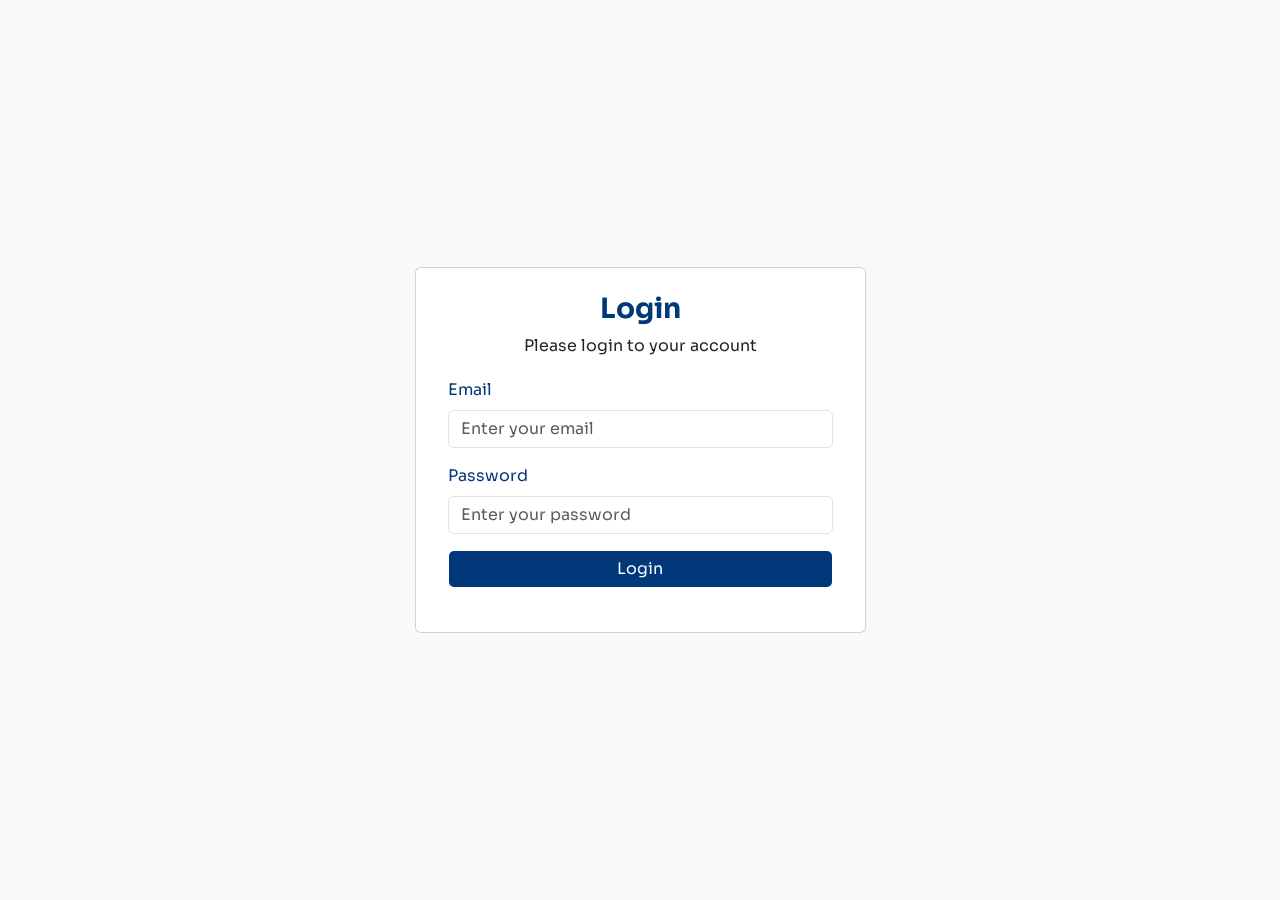
<file: src/page/html/auth_page/login.html>
<!doctype html>
<html lang="en">
  <head>
    <meta charset="utf-8" />
    <meta name="viewport" content="width=device-width, initial-scale=1" />
    <title>login</title>
    <link
      href="https://cdn.jsdelivr.net/npm/bootstrap@5.3.8/dist/css/bootstrap.min.css"
      rel="stylesheet"
    />
    <link
      rel="stylesheet"
      href="https://cdnjs.cloudflare.com/ajax/libs/font-awesome/6.4.0/css/all.min.css"
    />
    <link
      href="https://fonts.googleapis.com/css2?family=Sora:wght@400;500;600;700&display=swap"
      rel="stylesheet"
    />
    <style>
      :root {
        --text-darkblue: #003879;
      }
      body {
        font-family: "Sora";
      }
      .bg-darkblue {
        background-color: var(--text-darkblue);
      }
      .bg-darkblue:hover {
        background-color: #022a57;
      }

      .text-darkblue {
        color: var(--text-darkblue);
      }
      button:disabled,
      button[disabled] {
        background-color: var(--text-darkblue) !important;
        color: #fff !important;
        opacity: 1 !important;
        cursor: not-allowed;
      }
    </style>
  </head>
  <body>
    <div
      class="d-flex justify-content-center align-items-center bg-light vh-100"
    >
      <div class="container">
        <div class="row justify-content-center">
          <div class="col-12 col-sm-12 col-md-8 col-lg-6 col-xl-5">
            <div class="card">
              <div class="card-body p-3">
                <div class="text-center">
                  <h3 class="mt-2 fw-bold text-darkblue">Login</h3>
                  <p>Please login to your account</p>
                </div>
                <form id="forminput" onsubmit="loginpage(event)">
                  <div class="py-1 mx-3">
                    <div class="col-12 mb-3">
                      <label for="email" class="form-label text-darkblue"
                        >Email</label
                      >
                      <input
                        type="text"
                        class="form-control mb-2"
                        id="email"
                        placeholder="Enter your email"
                      />
                      <small id="email-warn" class="text-danger"></small>
                    </div>

                    <div class="col-12 mb-1">
                      <label for="pw" class="form-label text-darkblue"
                        >Password</label
                      >
                      <input
                        type="password"
                        class="form-control mb-2"
                        id="pw"
                        placeholder="Enter your password"
                      />
                      <small id="pw-warn" class="text-danger"></small>
                    </div>

                    <div class="mt-3">
                      <button
                        type="submit"
                        id="login"
                        class="form-control btn bg-darkblue bg-darkblue:hover text-white d-flex align-items-center justify-content-center gap-2"
                      >
                     
                        <i id="loginSpinner" class="fas fa-spinner fa-spin text-white opacity-75"></i>


                        <span class="btn-text">Login</span>
                      </button>
                    </div>

                    <div
                      id="invalide-input"
                      class="text-danger text-center mt-4"
                    ></div>
                    <div
                      id="success-input"
                      class="text-success text-center mt-4"
                    ></div>
                  </div>
                </form>
              </div>
            </div>
          </div>
        </div>
      </div>
    </div>
    <script
      src="https://cdn.jsdelivr.net/npm/bootstrap@5.3.8/dist/js/bootstrap.bundle.min.js"
      integrity="sha384-FKyoEForCGlyvwx9Hj09JcYn3nv7wiPVlz7YYwJrWVcXK/BmnVDxM+D2scQbITxI"
      crossorigin="anonymous"
    ></script>
    <script src="../../scripts/auth_scripts/login.js"></script>
  </body>
</html>
</file>
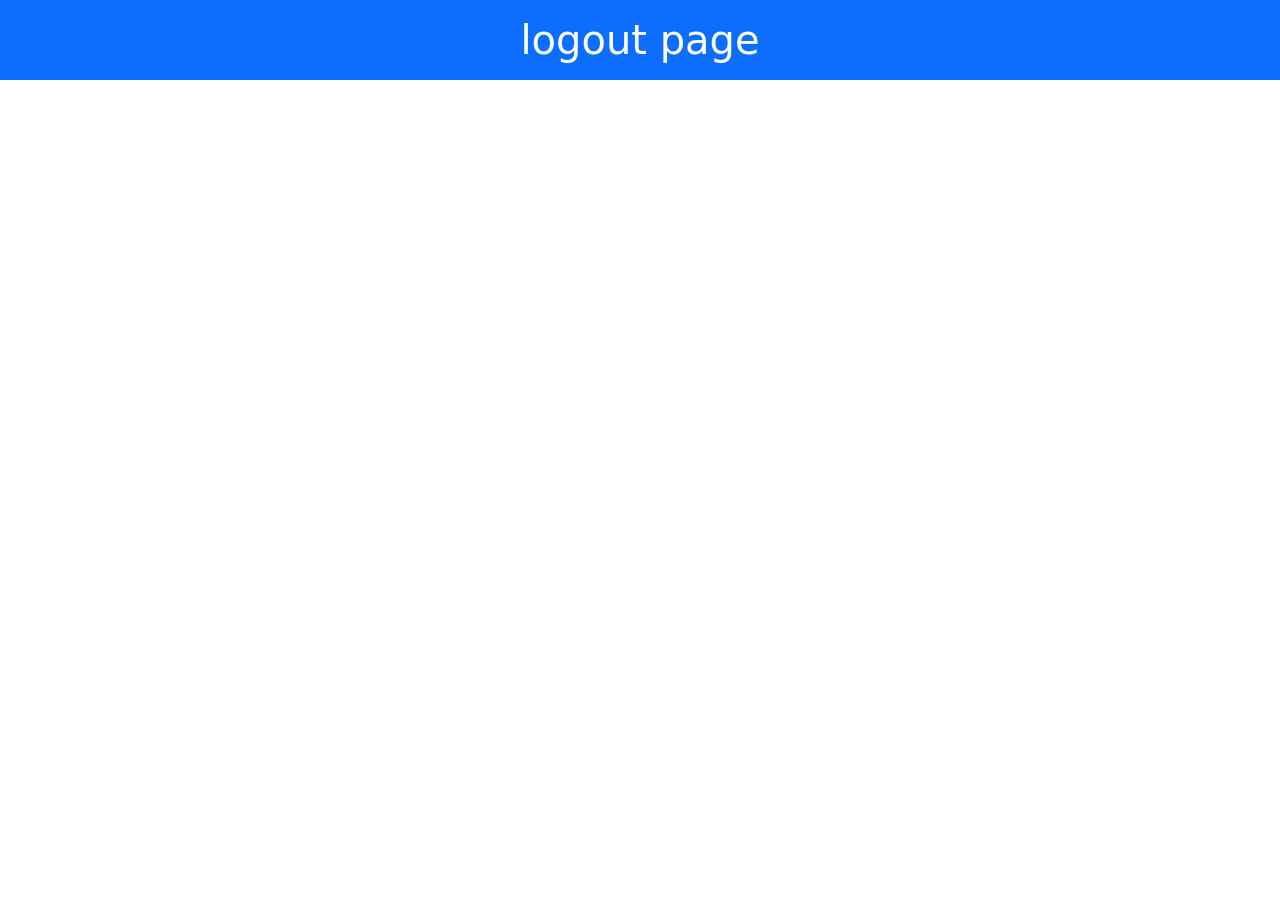
<file: src/page/html/auth_page/logout.html>
<!doctype html>
<html lang="en">
  <head>
    <meta charset="utf-8">
    <meta name="viewport" content="width=device-width, initial-scale=1">
    <title>logout</title>
    <link href="https://cdn.jsdelivr.net/npm/bootstrap@5.3.8/dist/css/bootstrap.min.css" rel="stylesheet" integrity="sha384-sRIl4kxILFvY47J16cr9ZwB07vP4J8+LH7qKQnuqkuIAvNWLzeN8tE5YBujZqJLB" crossorigin="anonymous">
  </head>
  <body>
    <h1 class="bg-primary text-white text-center p-3">logout page</h1>
    <script src="https://cdn.jsdelivr.net/npm/bootstrap@5.3.8/dist/js/bootstrap.bundle.min.js" integrity="sha384-FKyoEForCGlyvwx9Hj09JcYn3nv7wiPVlz7YYwJrWVcXK/BmnVDxM+D2scQbITxI" crossorigin="anonymous"></script>
  </body>
</html>
</file>
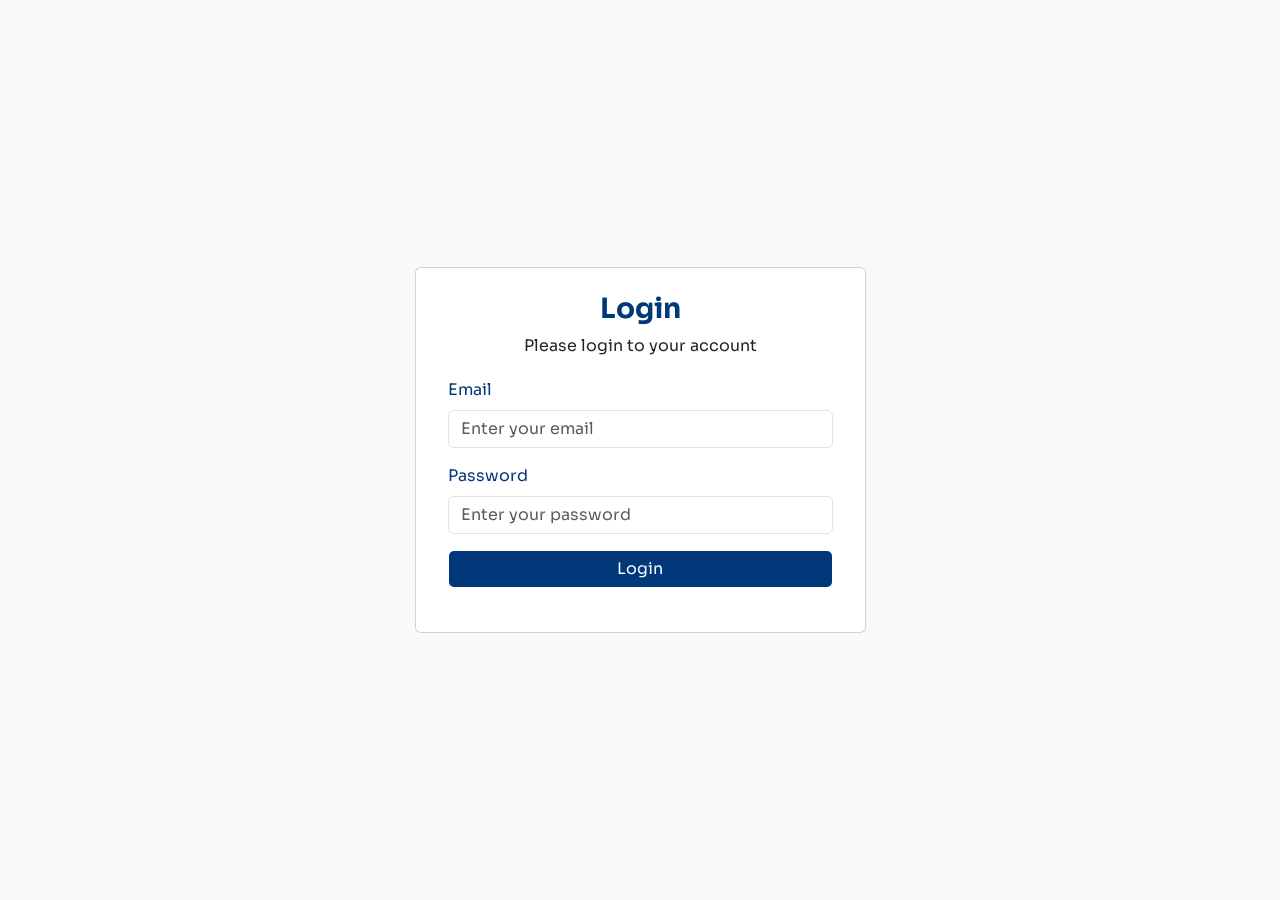
<file: src/page/html/dashboard_page/dashboard.html>
<!doctype html>
<html lang="en">

<head>
  <meta charset="UTF-8" />
  <meta name="viewport" content="width=device-width, initial-scale=1.0" />
  <title>Blog Dashboard</title>

  <link href="https://cdn.jsdelivr.net/npm/bootstrap@5.3.8/dist/css/bootstrap.min.css" rel="stylesheet" />
  <link rel="stylesheet" href="https://cdnjs.cloudflare.com/ajax/libs/font-awesome/6.4.0/css/all.min.css" />
  <link href="https://fonts.googleapis.com/css2?family=Sora:wght@400;500;600;700&display=swap" rel="stylesheet" />
  <link rel="stylesheet" href="../../../asset/css/style.css">

  
</head>

<body class="bg-light">
  <div class="d-flex vh-100">
    <!-- SIDEBAR -->
    <nav id="sidebar" class="sidebar text-white p-4 flex-shrink-0" style="width: 260px; overflow-y: auto">
      <div class="mb-4">
        <img src="../../../asset/images/ANT.png" class="img-fluid w-75" alt="ANT" />
      </div>

      <ul class="list-unstyled">
        <li class="mb-2">
          <a href="#" class="nav-link text-white active p-2 rounded" data-page="dashboard">
            <i class="fas fa-home me-2"></i> Dashboard
          </a>
        </li>

        <li class="mb-2">
          <a class="nav-link text-white-50 p-2 rounded d-flex justify-content-between align-items-center"
            data-bs-toggle="collapse" href="#articleMenu" role="button" aria-expanded="false">
            <span> <i class="fas fa-file-alt me-2"></i> My Article </span>

            <!-- Chevron -->
            <i class="fas fa-chevron-down article-chevron"></i>
          </a>

          <div class="collapse ps-3 mt-1" id="articleMenu">
            <a href="#" class="nav-link text-white-50 p-2 rounded mb-1" data-page="articleList">
              All Article
            </a>
            <a href="#" class="nav-link text-white-50 p-2 rounded" data-page="articleCreate">
              Create Article
            </a>
          </div>
        </li>

        <li class="mb-2">
          <a href="#" class="nav-link text-white-50 p-2 rounded" data-page="category">
            <i class="fas fa-list me-2"></i> Category
          </a>
        </li>

        <li class="mb-2">
          <a href="#" class="nav-link text-danger p-2 rounded" data-page="logout">
            <i class="fas fa-sign-out-alt me-2"></i> Logout
          </a>
        </li>
      </ul>
    </nav>

    <!-- MAIN -->
    <div class="d-flex flex-column flex-grow-1">
      <!-- HEADER -->
      <header class="bg-white border-bottom px-4 py-3 d-flex justify-content-between align-items-center">
        <div class="d-flex align-items-center gap-3">
          <button class="btn btn-primary d-md-none" id="toggleBtn" type="button">
            <i class="fas fa-bars"></i>
          </button>
          <h4 id="pageTitle" class="mb-0 fw-bold text-darkblue">Dashboard</h4>
        </div>

        <div class="d-flex align-items-center gap-2">
          <div class="dropdown">
            <a class="btn dropdown-toggle d-flex align-items-center gap-2" role="button" data-bs-toggle="dropdown">

              <img id="navAvatar" src="" class="rounded-circle" style="width:32px;height:32px;object-fit:cover">

              <span id="navUsername" class="fw-semibold text-darkblue"></span>

            </a>

            <ul class="dropdown-menu p-2">

              <li>
                <a href="#" class="dropdown-item nav-link p-2" data-page="profile">
                  <i class="fas fa-user me-2"></i> Profile
                </a>
              </li>

              <li>
                <hr class="dropdown-divider">
              </li>

              <li>
                <a href="#" class="dropdown-item nav-link text-danger p-2" data-page="logout">
                  <i class="fas fa-sign-out-alt me-2"></i> Logout
                </a>
              </li>

            </ul>
          </div>

      </header>

      <!-- CONTENT -->
      <main class="flex-grow-1 overflow-auto p-4">
        <!-- Dashboard Toolbar -->
        <div id="dashboardtool" class="container-fluid px-0">
          <div class="row">
            <div class="col-6 mb-4">
              <div class="form-control">
                <div class="d-flex align-items-center">
                  <i class="fas fa-search text-secondary"></i>
                  <input type="text" id="searchInput" class="form-control border-0 shadow-none"
                    placeholder="Search articles..." />
                </div>
              </div>
            </div>

            <div class="col-6 mb-4 d-flex justify-content-end">
              <button id="createBtn" class="btn bg-darkblue text-white" type="button">
                <i class="fas fa-plus-circle me-2"></i>
                Create Article
              </button>
            </div>
          </div>
        </div>

        <!-- DASHBOARD PAGE -->
        <div id="page-dashboard" class="page-content">
          <div id="article" class="row g-3"></div>

          <div class="d-flex justify-content-between align-items-center mt-3">
            <div id="rangeInfo" class="text-muted small">
              Showing 0–0 of 0
            </div>

            <div class="d-flex align-items-center gap-3">
              <button id="prevBtn" class="btn btn-outline-secondary" type="button">
                Previous
              </button>
              <span id="pageInfo" class="fw-medium">Page 1 of 1</span>
              <button id="nextBtn" class="btn bg-darkblue text-white" type="button">
                Next
              </button>
            </div>
          </div>
        </div>

        <!-- ARTICLE LIST PAGE -->
        <div id="page-articleList" class="page-content d-none">
          <div class="mb-3">
            <button id="createArticleBtn" class="btn bg-darkblue text-white py-2 " type="button">
              <i class="fas fa-plus-circle me-2"></i>
              Create Article
            </button>
          </div>
          <table class="table table-bordered align-middle">
            <thead class="table-light">
              <tr>
                <th>Title</th>
                <th>Category</th>
                <th>Content</th>
                <th>Thumbnail</th>
                <th>Actions</th>
              </tr>
            </thead>
            <tbody id="articleTableBody">
              <!-- Articles will be injected here dynamically -->
            </tbody>
          </table>
        </div>

        <!-- ARTICLE EDIT PAGE (used instead of modal) -->
        <div id="page-articleEdit" class="page-content d-none">
          <div id="articleEditContainer" class="container px-0"></div>
        </div>


        <!-- ARTICLE CREATE PAGE -->
        <div id="page-articleCreate" class="page-content d-none">
          <div id="articlecontainer"></div>
        </div>
        <div id="page-profile" class="page-content d-none">
          <div id="profileContainer"></div>
        </div>
        <!-- CATEGORY PAGE -->
        <div id="page-category" class="page-content d-none">
          <div class="container px-4">
            <div class="d-flex justify-content-end align-items-center mb-3">
              <button class="btn btn-primary px-4" id="createNewBtn" type="button">
                Create New Category
              </button>
            </div>

            <div class="card">
              <div class="card-body p-0">

                <table class="table table-hover mb-0">
                  <thead class="table-light">
                    <tr>
                      <th class="ps-4">Category Name</th>
                      <th class="text-end pe-4">Actions</th>
                    </tr>
                  </thead>

                  <tbody id="displayCategory">
                    <!-- Categories will render here -->
                  </tbody>
                </table>

              </div>
            </div>

          </div>
        </div>
      </main>
    </div>
  </div>

  <!-- ======================= DASHBOARD LOGOUT MODAL ======================= -->
  <div class="modal fade" id="dashboardLogoutModal" tabindex="-1" aria-hidden="true">
    <div class="modal-dialog modal-dialog-centered">
      <div class="modal-content">
        <div class="modal-header">
          <h5 class="modal-title text-danger fw-bold">Confirm Logout</h5>
          <button type="button" class="btn-close" data-bs-dismiss="modal"></button>
        </div>
        <div class="modal-body">Are you sure you want to logout?</div>
        <div class="modal-footer">
          <button class="btn btn-secondary" data-bs-dismiss="modal" type="button">
            Cancel
          </button>
          <button class="btn btn-danger" id="confirmLogout" type="button">
            Yes, Logout
          </button>
        </div>
      </div>
    </div>
  </div>

  <!-- ======================= CATEGORY MODALS (UNIQUE IDS) ======================= -->

  <!-- Create -->
  <div class="modal fade" id="categoryCreateModal" tabindex="-1" aria-hidden="true">
    <div class="modal-dialog modal-dialog-centered">
      <div class="modal-content">
        <div class="modal-header">
          <h5 class="modal-title">Create New Category</h5>
          <button type="button" class="btn-close" data-bs-dismiss="modal"></button>
        </div>
        <div class="modal-body">
          <div class="mb-3">
            <label class="form-label">Category Name <span class="text-danger">*</span></label>
            <input type="text" class="form-control" id="categoryName" placeholder="Enter category name" />
          </div>
        </div>
        <div class="modal-footer">
          <button class="btn btn-outline-secondary" data-bs-dismiss="modal" type="button">
            Cancel
          </button>
          <button class="btn btn-primary" id="btnCreate" type="button">
            Create
          </button>
        </div>
      </div>
    </div>
  </div>

  <!-- Edit -->
  <div class="modal fade" id="categoryEditModal" tabindex="-1" aria-hidden="true">
    <div class="modal-dialog modal-dialog-centered">
      <div class="modal-content">
        <div class="modal-header">
          <h5 class="modal-title">Edit Category</h5>
          <button type="button" class="btn-close" data-bs-dismiss="modal"></button>
        </div>
        <div class="modal-body">
          <div class="mb-3">
            <label class="form-label">Category Name <span class="text-danger">*</span></label>
            <input type="text" class="form-control" id="editCategoryName" placeholder="Enter category name" />
          </div>
        </div>
        <div class="modal-footer">
          <button class="btn btn-outline-secondary" data-bs-dismiss="modal" type="button">
            Cancel
          </button>
          <button class="btn btn-primary" id="btnEdit" type="button">
            Save
          </button>
        </div>
      </div>
    </div>
  </div>

  <!-- Delete -->
  <div class="modal fade" id="categoryDeleteModal" tabindex="-1" aria-hidden="true">
    <div class="modal-dialog modal-dialog-centered">
      <div class="modal-content">
        <div class="modal-header">
          <h5 class="modal-title text-danger">Confirm Delete</h5>
          <button type="button" class="btn-close" data-bs-dismiss="modal"></button>
        </div>
        <div class="modal-body">
          Are you sure you want to delete this category?
          <br />
          <small class="text-muted">This action cannot be undone.</small>
        </div>
        <div class="modal-footer">
          <button class="btn btn-secondary" data-bs-dismiss="modal" type="button">
            Cancel
          </button>
          <button class="btn btn-danger" id="confirmDeleteBtn" type="button">
            Yes, Delete
          </button>
        </div>
      </div>
    </div>
  </div>

  <!-- Alert -->
  <div class="modal fade" id="categoryAlertModal" tabindex="-1" aria-hidden="true">
    <div class="modal-dialog modal-dialog-centered">
      <div class="modal-content">
        <div class="modal-header">
          <h5 class="modal-title" id="alertModalTitle"></h5>
          <button type="button" class="btn-close" data-bs-dismiss="modal"></button>
        </div>
        <div class="modal-body" id="alertModalBody"></div>
        <div class="modal-footer">
          <button class="btn btn-primary" data-bs-dismiss="modal" type="button">
            OK
          </button>
        </div>
      </div>
    </div>
  </div>
  <!-- ======================= PROFILE DELETE AVATAR MODAL ======================= -->
  <!-- PROFILE DELETE MODAL -->
  <div class="modal fade" id="profileDeleteModal" tabindex="-1">
    <div class="modal-dialog modal-dialog-centered">
      <div class="modal-content">

        <div class="modal-header bg-danger text-white">
          <h5 class="modal-title">Delete Profile Picture</h5>
          <button type="button" class="btn-close btn-close-white" data-bs-dismiss="modal"></button>
        </div>

        <div class="modal-body">
          Are you sure you want to delete your profile picture?
        </div>

        <div class="modal-footer">
          <button type="button" class="btn btn-secondary" data-bs-dismiss="modal">
            Cancel
          </button>
          <button type="button" id="confirmDeleteAvatar" class="btn btn-danger">
            Yes, Delete
          </button>
        </div>

      </div>
    </div>
  </div>
  <!-- GLOBAL MESSAGE MODAL -->
  <div class="modal fade" id="messageModal" tabindex="-1">
    <div class="modal-dialog modal-dialog-centered">
      <div class="modal-content rounded">

        <div id="messageModalHeader" class="modal-header bg-dark text-white">
          <h5 class="modal-title" id="messageModalTitle">Message</h5>
          <button type="button" class="btn-close btn-close-white" data-bs-dismiss="modal"></button>
        </div>

        <div class="modal-body text-center py-4">
          <p id="messageModalBody" class="mb-0 fs-6"></p>
        </div>

        <div class="modal-footer justify-content-center border-0 pb-4">
          <button type="button" class="btn btn-dark px-4 rounded" data-bs-dismiss="modal">
            OK
          </button>
        </div>

      </div>
    </div>
  </div>
  <!-- Delete Article Modal -->
  <div class="modal fade" id="deleteArticleModal" tabindex="-1" aria-hidden="true">
    <div class="modal-dialog modal-dialog-centered">
      <div class="modal-content">
        <div class="modal-header">
          <h5 class="modal-title text-danger">Confirm Delete</h5>
          <button type="button" class="btn-close" data-bs-dismiss="modal"></button>
        </div>
        <div class="modal-body">
          Are you sure you want to delete this article?
        </div>
        <div class="modal-footer">
          <button type="button" class="btn btn-secondary" data-bs-dismiss="modal">Cancel</button>
          <button type="button" class="btn btn-danger" id="confirmDeleteArticleBtn">Yes, Delete</button>
        </div>
      </div>
    </div>
  </div>





  <!-- Scripts -->
  <script src="https://cdn.jsdelivr.net/npm/bootstrap@5.3.8/dist/js/bootstrap.bundle.min.js"></script>
  <script src="../../scripts/dashboard_scripts/dashboard.js"></script>
  <script src="../../scripts/category_scripts/category.js"></script>
  <script src="../../scripts/profile_scripts/profile.js"></script>
  <script src="../../scripts/article_scripts/article_create.js"></script>
  <script src="../../scripts/article_scripts/article_list.js"></script>
</body>

</html>
</file>
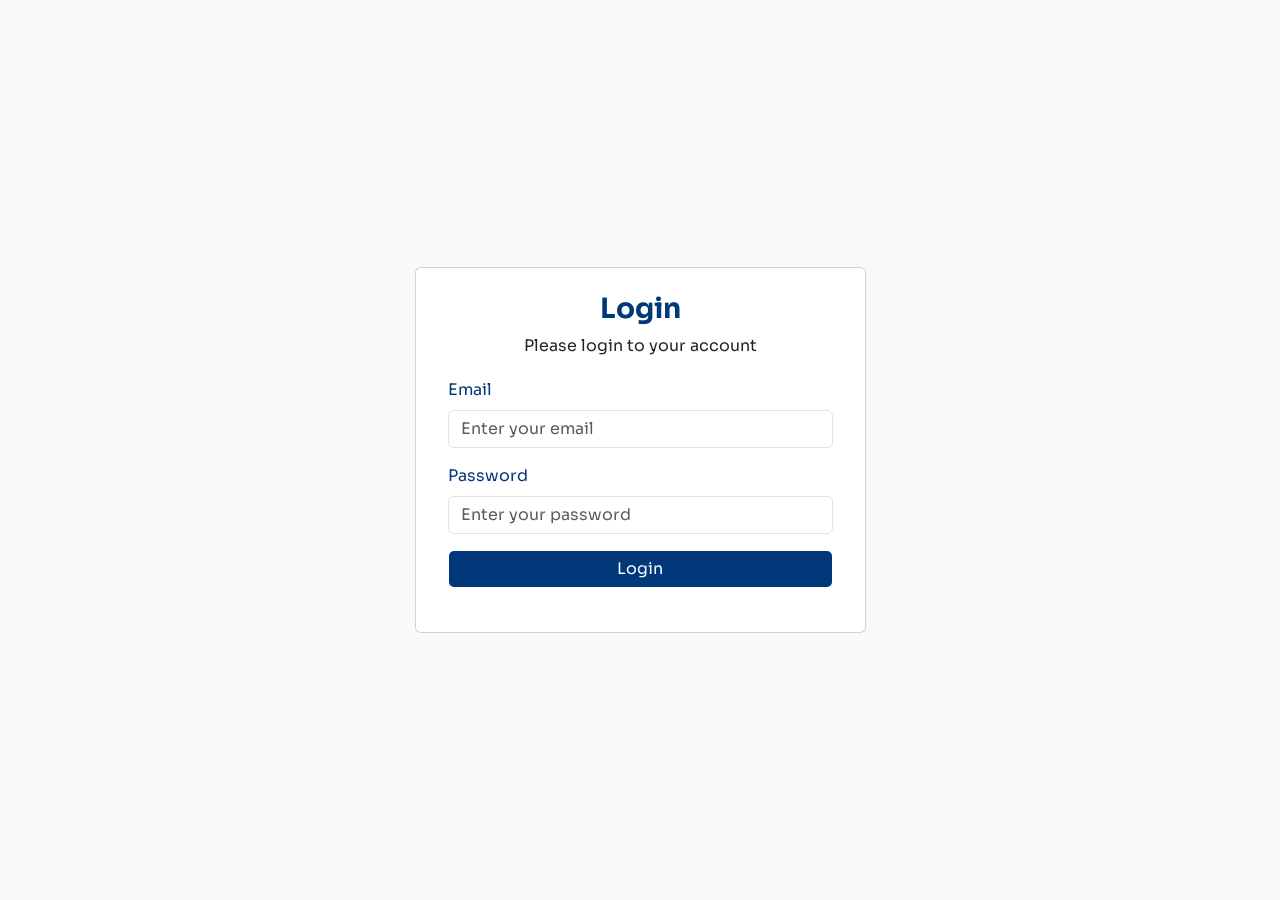
<file: src/page/html/Profile_page/profile.html>
<!DOCTYPE html>
<html lang="en">
<head>
    <meta charset="UTF-8">
    <meta name="viewport" content="width=device-width, initial-scale=1.0">
    <title>profile</title>
    <link rel="stylesheet" href="https://cdn.jsdelivr.net/npm/bootstrap@5.3.8/dist/css/bootstrap.min.css">
    <link rel="stylesheet" href="https://cdn.jsdelivr.net/npm/bootstrap-icons@1.13.1/font/bootstrap-icons.min.css">
</head>
<style>
    .profile-img-wrapper{
        position:relative;
        width:120px;
    }
    .profile-img{
        width:120px;
        height:120px;
        border-radius:50%;
        background:#d9d9d9;
        display:flex;
        align-items:center;
        justify-content:center;
        font-size:60px;
        color:#6c757d;
    }
    .icon-btn{
        position:absolute;
        bottom:0;
        width:38px;
        height:38px;
        border-radius:50%;
        display:flex;
        align-items:center;
        justify-content:center;
        color:#fff;
    }
    .delete-btn{
        left:-5px;
        background:#dc3545;
    }
    .camera-btn{
        right:-5px;
        background:#212529;
    }
    span{
        color: red;
    }
</style>
<body>
    <div class="container p-5">
        <div class="card  py-4 px-3">
            <div class="row align-items-center">
                <div class="col-12 col-sm-6 d-flex flex-column flex-sm-row align-items-center align-items-sm-start text-center text-sm-start">
                    <div class="profile-img-wrapper mb-3 mb-sm-0 me-sm-3">
                        <div class="profile-img">
                            <i class="bi bi-person-fill"></i>
                        </div>
                        <div class="icon-btn delete-btn">
                            <i class="bi bi-trash"></i>
                        </div>

                        <div class="icon-btn camera-btn">
                            <i class="bi bi-camera"></i>
                        </div>
                    </div>
                    <div class="mt-sm-3">
                        <h3 class="mb-1">Siv Heng</h3>
                        <p class="mb-1 text-muted">sivheng@gmail.com</p>
                        <small class="text-muted">Profile picture saves automatically</small>
                    </div>
                </div>
                <div class="col-12 col-sm-6 text-center text-sm-end mt-3 mt-sm-0">
                    <button class="btn btn-dark px-4" onclick="getEdit()">
                    <i class="bi bi-pencil me-2"></i>Edit Profile
                    </button>
                </div>
            </div>
            <form class="row g-3 mt-3" id="my-form">
                <div class="col-md-6">
                    <label for="inputFirstName" class="form-label">First Name</label>
                    <input type="text" id="fname" class="form-control" placeholder="First name" readonly="readonly">
                    <span id="errorFname"></span>
                </div>
                <div class="col-md-6">
                    <label for="inputLastName" class="form-label">Last Name</label>
                    <input type="text" id="lname" class="form-control" placeholder="Last name" readonly="readonly">                 
                    <span id="errorLname"></span>
                </div>
                <div class="col-12">
                    <label for="inputEmail4" class="form-label">Email</label>
                    <input type="email"  class="form-control" id="email" readonly="readonly">
                    <span id="errorEmail"></span>
                </div>
                <div class="save d-none">
                    <button type="submit" onclick="getSaves()" class="btn btn-dark"><i class="bi bi-check2 me-2" ></i>Save Changes</button>
                    <button type="submit" class="btn btn-outline-dark">Cancel</button>
                </div>
            </form>
        </div>
    </div>


    <script src="https://cdn.jsdelivr.net/npm/bootstrap@5.3.8/dist/js/bootstrap.bundle.min.js"></script>

    <script src="../../scripts/profile_scripts/profile.js"></script>
</body>
</html>
</file>
<file: src/asset/css/style.css>
:root {
      --text-darkblue: #003879;
      --bg-darkblue: #003879;
      --sidebar-bg: #022a57;
    }

    html, body {
      font-family: "Sora", sans-serif !important;
    }

    .text-darkblue { color: var(--text-darkblue); }
    a { text-decoration: none; }

    .bg-darkblue {
      background-color: var(--bg-darkblue);
    }

    .bg-darkblue:hover {
      background-color: #1bb864;
    }

    .sidebar {
      background-color: var(--sidebar-bg);
    }

    /* Mobile sidebar */
    @media (max-width: 991px) {
      .sidebar {
        position: fixed;
        left: 0;
        top: 0;
        height: 100vh;
        width: 260px;
        transform: translateX(-100%);
        transition: transform 0.3s ease;
        z-index: 1050;
      }

      .sidebar.show {
        transform: translateX(0);
      }
    }

    /* Skeleton */
    .skeleton {
      background: linear-gradient(90deg, #eee 25%, #f5f5f5 37%, #eee 63%);
      background-size: 400% 100%;
      animation: skeleton-loading 1.4s ease infinite;
    }

    @keyframes skeleton-loading {
      0% { background-position: 100% 50%; }
      100% { background-position: 0 50%; }
    }

    .skeleton-img {
      height: 220px;
      width: 100%;
      border-radius: 6px;
    }

    .skeleton-text {
      height: 14px;
      width: 100%;
      border-radius: 4px;
      margin-bottom: 10px;
    }

    .skeleton-text.short {
      width: 60%;
    }
</file>
